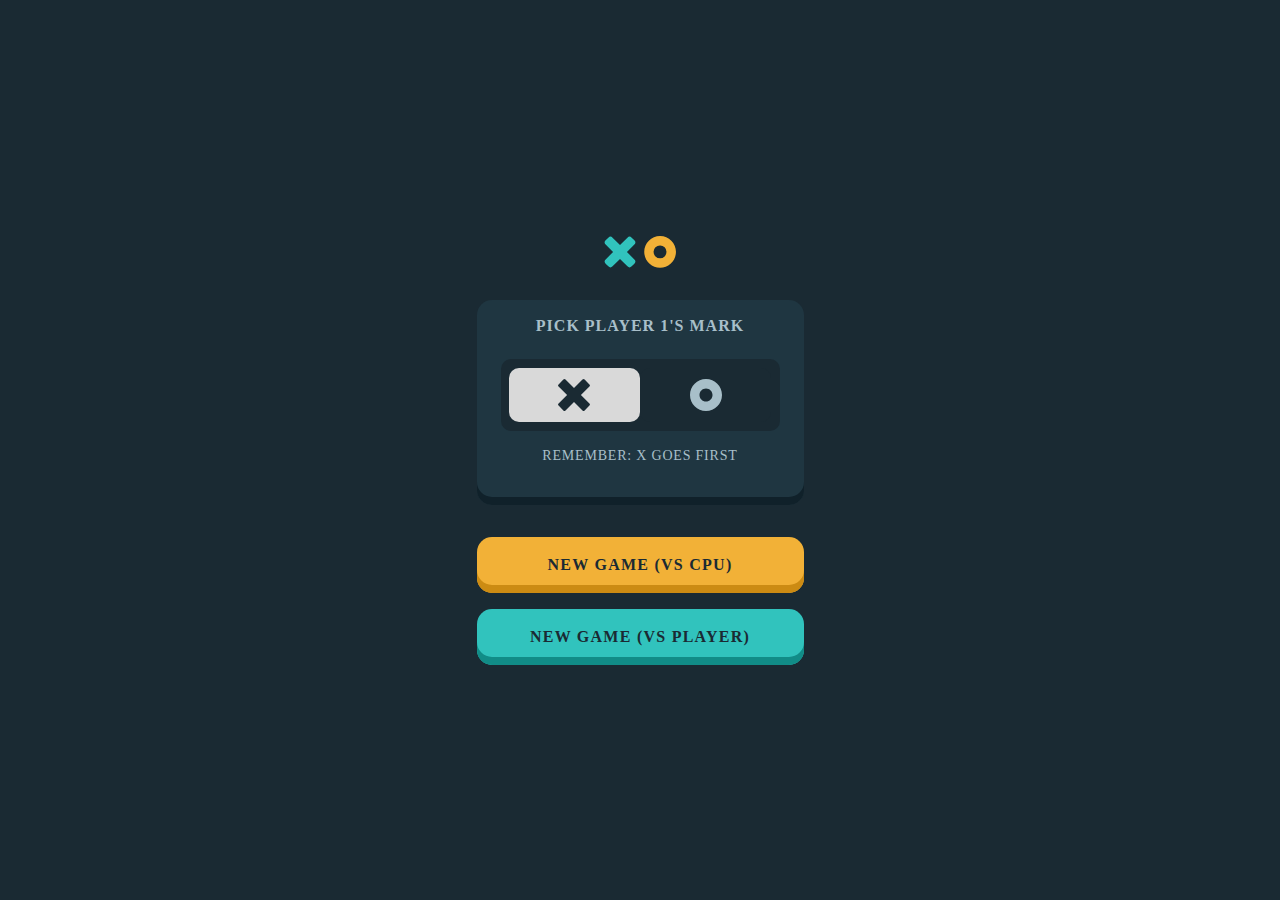
<file: docs/index.html>
<!DOCTYPE html>
<html lang="en">
<head>
  <meta charset="UTF-8">
  <meta name="viewport" content="width=device-width, initial-scale=1.0">
  <link rel="stylesheet" href="./styles.css" type="text/css">

  <link rel="icon" type="image/png" sizes="32x32" href="./assets/favicon-32x32.png">
  
  <title>Frontend Mentor | Tic Tac Toe</title>
</head>
<body>

  <!-- New game menu start -->
  <div id="new-game-container">
    <img id="logo" src="assets/logo.svg" alt="">
    <div id="mark-container">
      <h1 id ="h1-player" class="heading-xs">Pick player 1's mark</h1>
      <div id="select-container">
        <div id="group">
          <div  id="x-selector"><img class="svg-selectors one" src="assets/icon-x-dark.svg" alt=""></div>
          <div  id="o-selector"><img class="svg-selectors two" src="assets/icon-o-silver.svg" alt=""></div>
        </div>
      </div>
      <p class="body-paragraph">Remember: X goes first</p>
    </div>
    <button class="button-1">NEW GAME (VS CPU)</button>
    <button class="button-2">NEW GAME (VS PLAYER)</button>
  </div>
  <!-- New game menu end -->

  <!-- Game board start -->
  <div id="game-board">
    <div id="top-portion">
      <img id="logo" src="assets/logo.svg" alt="">
      <div id="turn-indicator">
        <div><img id="turn-svg" width = "16px" height="16px" src="assets/icon-x-silver.svg" alt=""></div>
        <div class="body-paragraph">TURN</div>
      </div>
      <div id="reset-container">
        <img src="assets/icon-restart.svg" alt="">
      </div>
      
    </div>

    <div id="grid-portion">
      <div class="non-played" id="1"></div>
      <div class="non-played" id="2"></div>
      <div class="non-played" id="3"></div>
      <div class="non-played" id="4"></div>
      <div class="non-played" id="5"></div>
      <div class="non-played" id="6"></div>
      <div class="non-played" id="7"></div>
      <div class="non-played" id="8"></div>
      <div class="non-played" id="9"></div>
    </div>

  

    <div id="scores-portion">
      <div id="player-wins">
        <h2 class="score-heading">X (YOU)</h2>
        <h2 class="score">0</h2>
      </div>
      <div id="player-ties">
        <h2 class="score-heading">TIES</h2>
        <h2 class="score">0</h2>
      </div>
      <div id="cpu-wins">
        <h2 class="score-heading">O (CPU)</h2>
        <h2 class="score">0</h2>
      </div>
    </div>
  </div> 

  <div id="difficulty-screen">
    <div id="diffuly-container">
        <h2 class="heading-s">SELECT YOUR DIFFICULTY</h2>
        <button id="easy-button">EASY</button>
        <button id="medium-button">MEDIUM</button>
        <button id="impossible-button">IMPOSSIBLE</button>
      </div>

  </div>

  <div id="pop-screen">
    <div id="pop-screen-container">
      <h2 id="win-or-lose-msg" >OH NO, YOU LOST</h2>
      <div class="heading-m" id="result-msg">
        <div><img width="30px" height="30px" src="assets/icon-o.svg" alt=""></div>
        <div id="who-won">TAKES THE ROUND</div>
      </div>
      <div id="next-action">
        <button id="quit-button" >QUIT</button>
        <button id="next-button" >NEXT ROUND</button>
      </div>
    </div>
  </div> 

  <div id="pop-screen-r">
    <div id="pop-screen-container-r">

        <div id="restart-text">RESTART GAME?</div>
      </div>
      <div id="next-action-r">
        <button id="cancel-button" >NO, CANCEL</button>
        <button id="restart-button" >YES, RESTART</button>
      </div>
  </div>
 
  <!-- Game board end -->

  <script src="./logic.js"></script>
</body>
</html>
</file>
<file: docs/styles.css>
@import url('https://fonts.googleapis.com/css2?family=Outfit:wght@500;700&display=swap');
:root{
     /* Colors */
     --light-blue: #31c3bd;
     --light-blue-hover: #65e9e4;
     --light-yellow: #f2b137;
     --light-yellow-hover: #ffc860;
     --dark-navy: #1a2a33;
     --semi-dark-navy: #1f3641;
     --silver: #a8bfc9;
     --silver-hover: #dbe8ed;
     --button-1-shadow: #CC8B13;
     --button-2-shadow: #118C87;
     --player-selector: #d9d9d9;
     --playbox-shadow: #10212A;
     --grey-shadow: #6B8997;


     --default-font: font-family: 'Outfit', sans-serif;

}

*{
    /* CSS Reset */
    margin: 0;
    padding: 0;
    box-sizing: border-box;
}

html{
    height: 100vh;
    width: 100vw;
    
}
body{
    position: relative;
    overflow: hidden;
    display: flex;
    background-color: var(--dark-navy);
    width: 100%;
    height: 100%;
    flex-direction: column;
    justify-content: center;
    align-items: center;
    
}

#new-game-container{
    display: none;
    flex-direction: column;
    justify-content: center;
    align-items: center;
    width: 327px;
    height: 429px;
    background-color: var(--dark-navy);
    overflow: hidden;
    text-transform: uppercase;

}

#mark-container{
    display: flex;
    flex-direction: column;
    justify-content: center;
    align-items: center;
    width: 327px;
    height: 205px;
    background-color: var(--semi-dark-navy);
    box-shadow: inset 0 -8px 0 0 #10212A;
    border-radius: 15px;
    margin-top: 2em;
    padding-bottom: 24px;
    margin-bottom: 32px;
    

}


#select-container{
    margin-top: 24px;
    margin-bottom: 17px;
    display: flex;
    justify-content: space-around;
    align-items: center;
    width: 279px;
    height: 72px;
    background-color: var(--dark-navy);
    border-radius: 10px;
}
#group{
    display: flex;
    align-items: center;
    justify-content: space-around;
    width: 262.99px;
    height: 54px;
}

#x-selector{
    background-color: var(--player-selector);
    width: 139.99px;
    height: 54px;
    border-radius: 10px;
    display: flex;
    justify-content: center;
    align-items: center;
}
#o-selector{
    width: 139.99px;
    height: 54px;
    border-radius: 10px;
    display: flex;
    justify-content: center;
    align-items: center;
    background-color: var(--dark-navy);
}

#logo{
    width: 71.97px;
    height: 32px;
}

.svg-selectors{
    width: 32px;
    height: 32px;

}

/* .svg-selectors.one { */
    /* https://cssfilterconverter.com/ */
    /* filter: brightness(0) saturate(100%) invert(13%) sepia(7%) saturate(2745%) hue-rotate(159deg) brightness(100%) contrast(94%); */
/* } */
/* .svg-selectors.two{ */
    /* filter: brightness(0) saturate(100%) invert(70%) sepia(1%) saturate(3221%) hue-rotate(172deg) brightness(99%) contrast(121%); */
    
/* } */


#game-board{
    width: 328px;
    height: 516px;
    margin-bottom: 127px ;
    display: none;
    z-index: 0;
}


#top-portion{
    margin-top: 24px;
    display: flex;
    justify-content: space-between;
    margin-bottom: 64px;
}

#grid-portion{
    display: grid;
    grid-template-columns: repeat(3,1fr);
    grid-template-rows: repeat(3,1fr);
    gap: 20px;
    margin-bottom: 20px;
}

#grid-portion div{
    display: flex;
    justify-content: center;
    align-items: center;
    background-image: url("");
    background-repeat: no-repeat;
    background-position: center center;
    object-fit: cover;
    overflow: hidden;
    width: 96px;
    height: 96px;
    border-radius: 10px;
    background-color: var(--semi-dark-navy);
    box-shadow: 0 8px 0 0 var(--playbox-shadow) ;

}




#scores-portion{
    width: 328px;
    height: 64px;
    display: grid;
    grid-template-columns: repeat(3,1fr);
    gap: 20px;
}

#scores-portion div{
    width: 96px;
    height: 64px;
    border-radius: 10px;
    display: flex;
    flex-direction: column;
    justify-content: center;
    align-items: center;
}

#difficulty-screen{
    display: none;
    justify-content: center;
    align-items: center;
    width: 328px;
    height: 516px;
    background-color: var(--semi-dark-navy);
    border-radius: 10px;
    
}

#diffuly-container{
    flex-direction: column;
    display: flex;
    justify-content: center;
    align-items: center;
    gap: 20px;
}
#easy-button{
    letter-spacing: 0.0781rem;
    font-size: 1rem;
    text-align: center;
    font-family: var(--default-font);
    font-weight: 700;
    color: var(--dark-navy);
    width: 226px;
    height: 52px;
    background-color: var(--light-yellow);
    box-shadow: inset 0 -0.5rem 0 0 var(--button-1-shadow);
    border-radius: 15px;
    border: none;
    margin-bottom: 16px;
}
#medium-button{
    letter-spacing: 0.0781rem;
    font-size: 1rem;
    text-align: center;
    font-family: var(--default-font);
    font-weight: 700;
    color: var(--dark-navy);
    width: 226px;
    height: 52px;
    background-color: var(--light-blue);
    box-shadow: inset 0 -0.5rem 0 0 var(--button-2-shadow);
    border-radius: 15px;
    border: none;
    margin-bottom: 16px;
}
#impossible-button{
    letter-spacing: 0.0781rem;
    font-size: 1rem;
    text-align: center;
    font-family: var(--default-font);
    font-weight: 700;
    color: var(--dark-navy);
    width: 226px;
    height: 52px;
    background-color: var(--silver);
    box-shadow: inset 0 -0.5rem 0 0 var(--grey-shadow);
    border-radius: 15px;
    border: none;
    margin-bottom: 16px;
}
#easy-button:hover{
    background-color: var(--light-yellow-hover);
    cursor: pointer;
}
#medium-button:hover{
    background-color: var(--light-blue-hover);
    cursor: pointer;
}
#impossible-button:hover{
    background-color: var(--silver-hover);
    cursor: pointer;
}

#player-wins{
    background-color: var(--light-blue);
}
#player-ties{
    background-color: var(--silver);
}
#cpu-wins{
    background-color: var(--light-yellow);
}
#turn-indicator{
    gap: 9px;
    display: flex;
    justify-content: center;
    align-items: center;
    background-color: var(--semi-dark-navy);
    width: 96px;
    height: 40px;
    border-radius: 5px ;
    box-shadow: inset 0 -4px 0 0 var(--playbox-shadow) ;
}
/* #turn-svg{
    filter: brightness(0) saturate(100%) invert(70%) sepia(1%) saturate(3221%) hue-rotate(172deg) brightness(99%) contrast(121%);
} */

#reset-container{
    z-index: 0;
    background-color: var(--silver);
    padding: auto;
    width: 40px;
    height: 40px;
    display: flex;
    justify-content: center;
    align-items: center;
    border-radius: 5px;
    box-shadow: inset 0 -4px 0 0 var(--grey-shadow);

}
#reset-container img:hover{
    filter: brightness(0) saturate(100%) invert(13%) sepia(7%) saturate(2745%) hue-rotate(159deg) brightness(100%) contrast(94%);
}
#reset-container:hover{
    cursor: pointer;
}


#pop-screen{
    width: 100%;
    height: 228px;
    position : absolute;
    background-color: var(--semi-dark-navy);
    display: none;
    flex-direction: column;
    justify-content: center;
    align-items: center;
    box-shadow: inset 0 -8px 0 0 var(--playbox-shadow);
}
#pop-screen-container{
    width: 280px;
    height: 140px;
    display: flex;
    align-items: center;
    justify-content: center;
    flex-direction: column;
    margin: 40px 47px 48px 48px;
}
#pop-screen-r{
    position: absolute;
    width: 100%;
    height: 228px;
    background-color: var(--semi-dark-navy);
    display: none;
    flex-direction: column;
    justify-content: center;
    align-items: center;
    box-shadow: inset 0 -8px 0 0 var(--playbox-shadow);
}
#pop-screen-container-r{
    width: 280px;
    height: 140px;
    display: flex;
    align-items: center;
    justify-content: center;
    flex-direction: column;
}
#result-msg{
    text-wrap: nowrap;
    width: 100%;
    color: var(--light-yellow);
    display: flex;
    justify-content: center;
    align-items: center;
    gap: 8px;
    padding-bottom: 24px;
}

#win-or-lose-msg{
    font-family: var(--default-font);
    font-size: 0.875rem;
    letter-spacing: 0.05rem;
    color: var(--silver);
    font-weight: 700;
    padding-bottom: 16px;
}
#next-action{
    width: 238px;
    height: 52px;
    display: flex;
    justify-content: space-between;
}
#next-action-r{
    width: 306px;
    height: 52px;
    display: flex;
    justify-content: space-between;
    margin: 24px 34px 61px 35px;
}

#quit-button{
    letter-spacing: 0.0625rem;
    font-size: 1rem;
    text-align: center;
    font-family: var(--default-font);
    font-weight: 700;
    color: var(--dark-navy);
    width: 76px;
    height: 52px;
    background-color: var(--silver);
    box-shadow: inset 0 -4px 0 0 var(--grey-shadow);
    border-radius: 10px;
    border: none;
}
#next-button{
    letter-spacing: 0.0625rem;
    font-size: 16px;
    text-align: center;
    font-family: var(--default-font);
    font-weight: 700;
    color: var(--dark-navy);
    width: 146px;
    height: 52px;
    background-color: var(--light-yellow);
    box-shadow: inset 0 -4px 0 0 var(--button-1-shadow);
    border-radius: 10px;
    border: none;
}
#cancel-button{
    letter-spacing: 0.0625rem;
    font-size: 1rem;
    text-align: center;
    font-family: var(--default-font);
    font-weight: 700;
    color: var(--dark-navy);
    width: 139px;
    height: 52px;
    background-color: var(--silver);
    box-shadow: inset 0 -4px 0 0 var(--grey-shadow);
    border-radius: 10px;
    border: none;
}
#restart-button{
    letter-spacing: 0.0625rem;
    font-size: 16px;
    text-align: center;
    font-family: var(--default-font);
    font-weight: 700;
    color: var(--dark-navy);
    width: 151px;
    height: 52px;
    background-color: var(--light-yellow);
    box-shadow: inset 0 -4px 0 0 var(--button-1-shadow);
    border-radius: 10px;
    border: none;
}
#restart-text{
    font-family: var(--default-font);
    font-size: 24px;
    letter-spacing: 1.5px;
    color: var(--silver);
    font-weight: 700;
    margin: 61px auto 0 auto;
}
/* Typography */

span{
    font-weight: 700;
}
.score-heading{
    font-family: var(--default-font);
    font-size: 0.875rem;
    letter-spacing: 0.05rem;
    color: var(--dark-navy);
    font-weight: 500;
}
.score{
    font-family: var(--default-font);
    font-size: 1.5rem;
    letter-spacing: 0.0938rem;
    color: var(--dark-navy);
    font-weight: 700;
}
.heading-lg{
    font-family: var(--default-font);
    font-size: 2.5rem;
    letter-spacing: 0.1563rem;
    color: var(--silver);
    font-weight: 700;
}
.heading-m{
    font-family: var(--default-font);
    font-size: 1.5rem;
    letter-spacing: 0.0938rem;
    color: var(--silver);
    font-weight: 700;
}
.heading-s{
    font-family: var(--default-font);
    font-size: 1.25rem;
    letter-spacing: 0.0781rem;
    color: var(--silver);
    font-weight: 700;
}
.heading-xs{
    font-family: var(--default-font);
    font-size: 1rem;
    letter-spacing: 0.0625rem;
    color: var(--silver);
    font-weight: 700;
}

.body-paragraph{
    font-family: var(--default-font);
    font-size: 0.875rem;
    letter-spacing: 0.05rem;
    color: var(--silver);
    font-weight: 500;
}

/* Buttons */

.button-1{
    letter-spacing: 0.0781rem;
    font-size: 1rem;
    text-align: center;
    font-family: var(--default-font);
    font-weight: 700;
    color: var(--dark-navy);
    width: 327px;
    height: 56px;
    background-color: var(--light-yellow);
    box-shadow: inset 0 -0.5rem 0 0 var(--button-1-shadow);
    border-radius: 15px;
    border: none;
    margin-bottom: 16px;
}
.button-1:hover{
    background-color: var(--light-yellow-hover);
    cursor: pointer;
}
.button-2{
    letter-spacing: 0.0781rem;
    font-size: 1rem;
    text-align: center;
    font-family: var(--default-font);
    color: var(--dark-navy);
    font-weight: 700;
    width: 327px;
    height: 56px;
    background-color: var(--light-blue);
    box-shadow: inset 0 -0.5rem 0 0 var(--button-2-shadow);
    border-radius: 15px;
    border: none;
}
.button-2:hover{
    background-color: var(--light-blue-hover);
    cursor: pointer;

}
/* .button-1:hover{
    
    background-color: var(--light-yellow-hover);
} */
</file>
